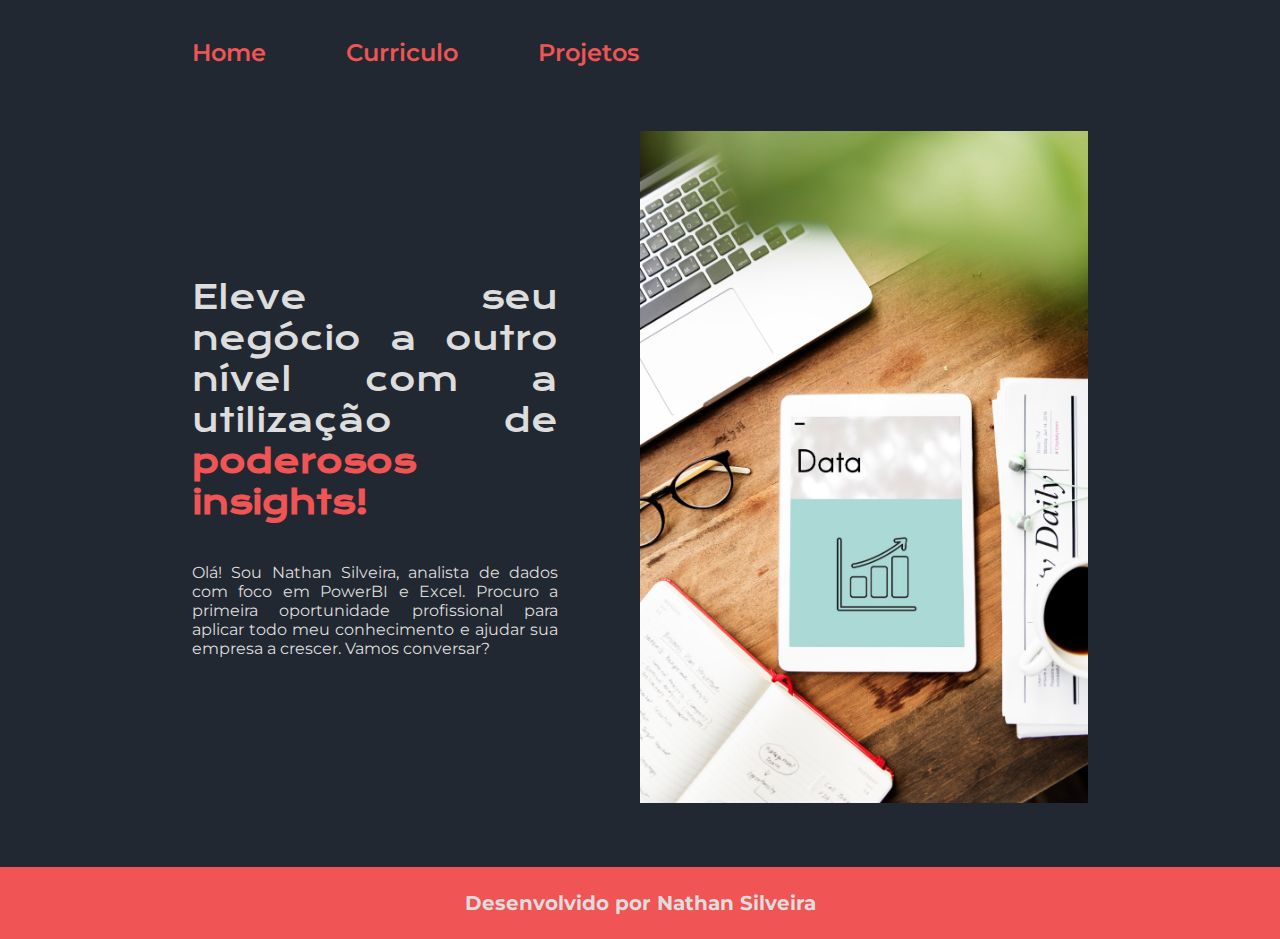
<file: index.html>
<!DOCTYPE html>
<html lang="pt-BR">
    <head>
        <meta charset="UTF-8">
        <meta http-equiv="X-UA-Compatible" content="IE=edge">
        <meta name="viewport" content="width=device-width, initial-scale=1.0">
        <title>Portfolio</title>
        
        <link rel="stylesheet" href="styles/style.css">   
    </head>
    <body>
        <header class="cabecalho">
            <nav class="cabecalho__menu">
                <a class="cabecalho__menu__link" href="index.html">Home</a>
                <a class="cabecalho__menu__link" href="curriculo.html">Curriculo</a>
                <a class="cabecalho__menu__link" href="projetos.html">Projetos</a>
            </nav>
        </header>
        <main class="apresentacao">
            <section class="apresentacao__conteudo">
                <h1 class="apresentacao__conteudo__titulo">Eleve seu negócio a outro nível com a utilização de <strong class="titulo-destaque">poderosos insights!</strong></h1>
                <p class="apresentacao__conteudo__texto">Olá! Sou <a class="nome">Nathan Silveira</a>, analista de dados com foco em PowerBI e Excel. Procuro a primeira oportunidade profissional para aplicar todo meu conhecimento e ajudar sua empresa a crescer. Vamos conversar?</p>
                <!-- <div class="apresentacao__links"> 
                    <h2 class="apresentacao__links__subtitulo">Acesse minhas redes</h2>
                    <a class="apresentacao__links__navegacao" href="https://github.com/nathan-silveira">
                        <img src="assets/github.png">
                        <p class="apresentacao__links__navegacao__titulo">Github</p>
                    </a>
                    <a class="apresentacao__links__navegacao" href="https://www.linkedin.com/">
                        <img src="assets/linkedin.png">
                        <p class="apresentacao__links__navegacao__titulo">Linkedin</p>
                    </a>
                </div>-->
            </section>
            <img class="apresentacao__imagem" src="assets/imagem.png" alt="Foto">
        </main>
        <footer class="rodape">
            <p class="rodape__titulo">Desenvolvido por Nathan Silveira</p>
        </footer>
    </body>
</html>
</file>
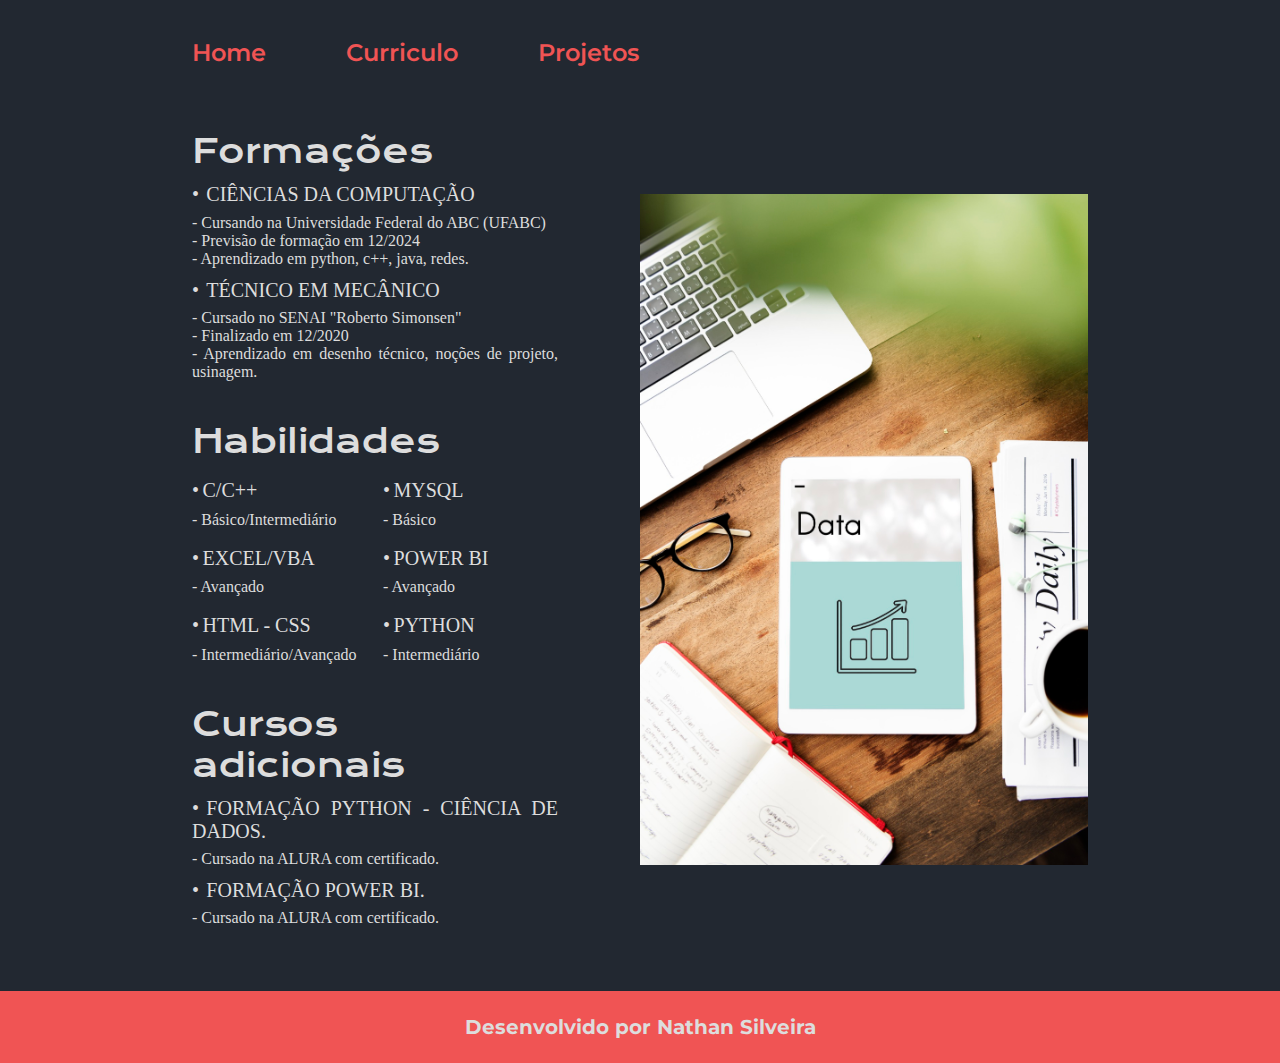
<file: curriculo.html>
<!DOCTYPE html>
<html lang="pt-BR">
<head>
    <meta charset="UTF-8">
    <meta http-equiv="X-UA-Compatible" content="IE=edge">
    <meta name="viewport" content="width=device-width, initial-scale=1.0">
    <title>Curriculo</title>
    <link rel="stylesheet" href="styles/style.css">  
</head>
<body>
    <header class="cabecalho">
        <nav class="cabecalho__menu">
            <a class="cabecalho__menu__link" href="index.html">Home</a>
            <a class="cabecalho__menu__link" href="curriculo.html">Curriculo</a>
            <a class="cabecalho__menu__link" href="projetos.html">Projetos</a>
        </nav>
    </header>
    <main class="apresentacao">
        <section class="apresentacao__conteudo">
            <section class="informacoes__gerais">
                <h1 class="apresentacao__conteudo__titulo">Formações</h1>
                <dl class="apresentacao__conteudo__lista__formacao">
                    <dt class="apresentacao__conteudo__lista__formacao__titulo">CIÊNCIAS DA COMPUTAÇÃO</dt>
                    <dd class="apresentacao__conteudo__lista__formacao__descricao">- Cursando na Universidade Federal do ABC (UFABC)</dd>
                    <dd class="apresentacao__conteudo__lista__formacao__descricao">- Previsão de formação em 12/2024</dd>
                    <dd class="apresentacao__conteudo__lista__formacao__descricao">- Aprendizado em python, c++, java, redes.</dd>
                    <dt class="apresentacao__conteudo__lista__formacao__titulo">TÉCNICO EM MECÂNICO</dt>
                    <dd class="apresentacao__conteudo__lista__formacao__descricao">- Cursado no SENAI "Roberto Simonsen"</dd>
                    <dd class="apresentacao__conteudo__lista__formacao__descricao">- Finalizado em 12/2020</dd>
                    <dd class="apresentacao__conteudo__lista__formacao__descricao">- Aprendizado em desenho técnico, noções de projeto, usinagem.</dd>
                </dl>
            </section>
            <section class="Estudos">
                <h1 class="apresentacao__conteudo__titulo">Habilidades</h1>
                <dl class="apresentacao__conteudo__lista__habilidades">
                    <dt class="apresentacao__conteudo__lista__habilidades__titulo">C/C++</dt>
                    <dd class="apresentacao__conteudo__lista__habilidades__descricao">- Básico/Intermediário</dd>
                    <dt class="apresentacao__conteudo__lista__habilidades__titulo">EXCEL/VBA</dt>
                    <dd class="apresentacao__conteudo__lista__habilidades__descricao">- Avançado</dd> 
                    <dt class="apresentacao__conteudo__lista__habilidades__titulo">HTML - CSS</dt>
                    <dd class="apresentacao__conteudo__lista__habilidades__descricao">- Intermediário/Avançado</dd>
                    <dt class="apresentacao__conteudo__lista__habilidades__titulo">MYSQL</dt>
                    <dd class="apresentacao__conteudo__lista__habilidades__descricao">- Básico</dd>  
                    <dt class="apresentacao__conteudo__lista__habilidades__titulo">POWER BI</dt>
                    <dd class="apresentacao__conteudo__lista__habilidades__descricao">- Avançado</dd>
                    <dt class="apresentacao__conteudo__lista__habilidades__titulo">PYTHON</dt>
                    <dd class="apresentacao__conteudo__lista__habilidades__descricao">- Intermediário</dd>          
                </dl>
            </section>
            <section class="informacoes__gerais">
                <h1 class="apresentacao__conteudo__titulo">Cursos adicionais</h1>
                <dl class="apresentacao__conteudo__lista__cursos">
                    <dt class="apresentacao__conteudo__lista__cursos__titulo">FORMAÇÃO PYTHON - CIÊNCIA DE DADOS.</dt>
                    <dd class="apresentacao__conteudo__lista__cursos__descricao">- Cursado na ALURA com certificado.</dd>
                    <dt class="apresentacao__conteudo__lista__cursos__titulo">FORMAÇÃO POWER BI.</dt>
                    <dd class="apresentacao__conteudo__lista__cursos__descricao">- Cursado na ALURA com certificado.</dd>
                </dl>
            </section>
        </section>
        <img class="apresentacao__imagem" src="assets/imagem.png" alt="Foto">
    </main>
    <footer class="rodape">
        <p class="rodape__titulo">Desenvolvido por Nathan Silveira</p>
    </footer>
</body>
</html>
</file>
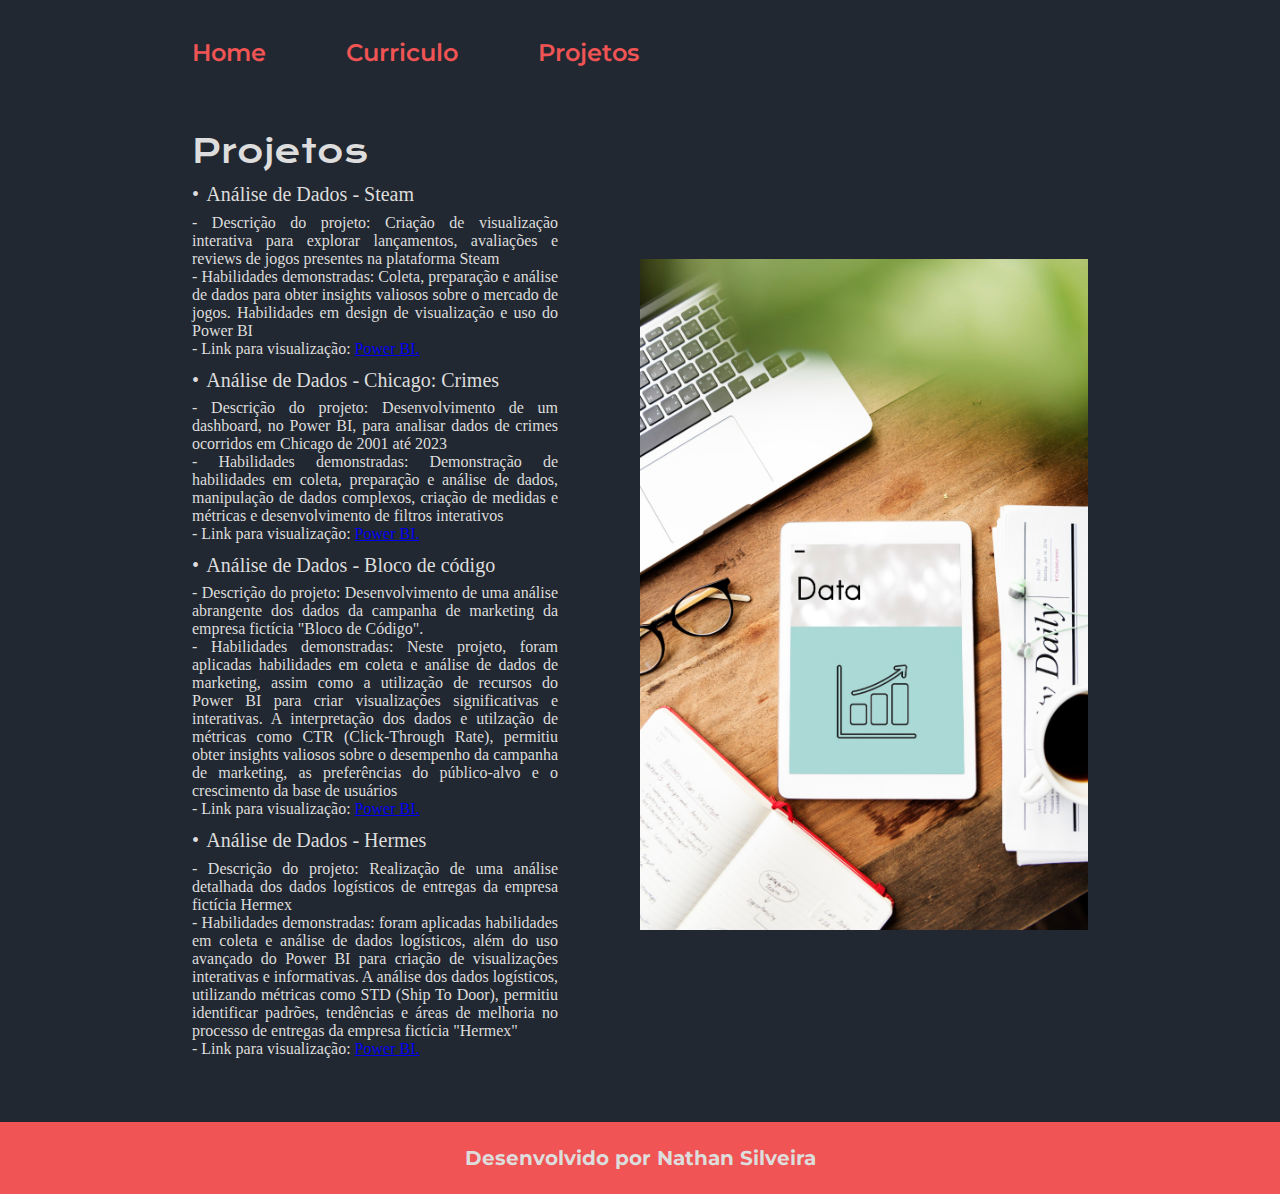
<file: projetos.html>
<!DOCTYPE html>
<html lang="pt-BR">
<head>
    <meta charset="UTF-8">
    <meta http-equiv="X-UA-Compatible" content="IE=edge">
    <meta name="viewport" content="width=device-width, initial-scale=1.0">
    <title>Projetos</title>
    <link rel="stylesheet" href="styles/style.css">  
</head>
<body>
    <header class="cabecalho">
        <nav class="cabecalho__menu">
            <a class="cabecalho__menu__link" href="index.html">Home</a>
            <a class="cabecalho__menu__link" href="curriculo.html">Curriculo</a>
            <a class="cabecalho__menu__link" href="projetos.html">Projetos</a>
        </nav>
    </header>
    <main class="apresentacao">
        <section class="apresentacao__conteudo">
            <section class="informacoes__gerais">
                <h1 class="apresentacao__conteudo__titulo">Projetos</h1>
                <dl class="apresentacao__conteudo__lista__formacao">
                    <dt class="apresentacao__conteudo__lista__formacao__titulo">Análise de Dados - Steam</dt>
                    <dd class="apresentacao__conteudo__lista__formacao__descricao">- Descrição do projeto: Criação de visualização interativa para explorar lançamentos, avaliações e reviews de jogos presentes na plataforma Steam</dd>
                    <dd class="apresentacao__conteudo__lista__formacao__descricao">- Habilidades demonstradas: Coleta, preparação e análise de dados para obter insights valiosos sobre o mercado de jogos. Habilidades em design de visualização e uso do Power BI</dd>
                    <dd class="apresentacao__conteudo__lista__formacao__descricao">- Link para visualização: <a href="https://app.powerbi.com/view?r=eyJrIjoiOGE1NDA4ODAtMzFiYi00OWIxLWFiOGUtMzA0ZjhlZDY5MzRlIiwidCI6IjE2OGQ0MTM3LWQ2ZjYtNDVmOC1hYWE3LWQxYTcwMjMzMDk1ZSIsImMiOjR9">Power BI.</a></dd>

                    <dt class="apresentacao__conteudo__lista__formacao__titulo">Análise de Dados - Chicago: Crimes</dt>
                    <dd class="apresentacao__conteudo__lista__formacao__descricao">- Descrição do projeto: Desenvolvimento de um dashboard, no Power BI, para analisar dados de crimes ocorridos em Chicago de 2001 até 2023</dd>
                    <dd class="apresentacao__conteudo__lista__formacao__descricao">- Habilidades demonstradas:  Demonstração de habilidades em coleta, preparação e análise de dados, manipulação de dados complexos, criação de medidas e métricas e desenvolvimento de filtros interativos</dd>
                    <dd class="apresentacao__conteudo__lista__formacao__descricao">- Link para visualização: <a href="https://app.powerbi.com/view?r=eyJrIjoiODAxNDJhOGUtZTRiNC00NzRjLTk4NGMtZjU0MzIyZjk1N2QzIiwidCI6IjE2OGQ0MTM3LWQ2ZjYtNDVmOC1hYWE3LWQxYTcwMjMzMDk1ZSIsImMiOjR9">Power BI.</a></dd>

                    <dt class="apresentacao__conteudo__lista__formacao__titulo">Análise de Dados - Bloco de código</dt>
                    <dd class="apresentacao__conteudo__lista__formacao__descricao">- Descrição do projeto: Desenvolvimento de uma análise abrangente dos dados da campanha de marketing da empresa fictícia "Bloco de Código". </dd>
                    <dd class="apresentacao__conteudo__lista__formacao__descricao">- Habilidades demonstradas: Neste projeto, foram aplicadas habilidades em coleta e análise de dados de marketing, assim como a utilização de recursos do Power BI para criar visualizações significativas e interativas. A interpretação dos dados e utilzação de métricas como CTR (Click-Through Rate), permitiu obter insights valiosos sobre o desempenho da campanha de marketing, as preferências do público-alvo e o crescimento da base de usuários</dd>
                    <dd class="apresentacao__conteudo__lista__formacao__descricao">- Link para visualização: <a href="https://app.powerbi.com/view?r=eyJrIjoiYjliMTEzNGEtN2RlMC00MzVlLWI3YzYtNjdhZWIyMWE1MTdlIiwidCI6IjE2OGQ0MTM3LWQ2ZjYtNDVmOC1hYWE3LWQxYTcwMjMzMDk1ZSIsImMiOjR9">Power BI.</a></dd>

                    <dt class="apresentacao__conteudo__lista__formacao__titulo">Análise de Dados - Hermes</dt>
                    <dd class="apresentacao__conteudo__lista__formacao__descricao">- Descrição do projeto: Realização de uma análise detalhada dos dados logísticos de entregas da empresa fictícia Hermex</dd>
                    <dd class="apresentacao__conteudo__lista__formacao__descricao">- Habilidades demonstradas: foram aplicadas habilidades em coleta e análise de dados logísticos, além do uso avançado do Power BI para criação de visualizações interativas e informativas. A análise dos dados logísticos, utilizando métricas como STD (Ship To Door), permitiu identificar padrões, tendências e áreas de melhoria no processo de entregas da empresa fictícia "Hermex"</dd>
                    <dd class="apresentacao__conteudo__lista__formacao__descricao">- Link para visualização: <a href="https://app.powerbi.com/view?r=eyJrIjoiZWYwNjg5ZDQtNjhhYi00Njk5LWE0MzUtMWZiYWY0YjliNzdkIiwidCI6IjE2OGQ0MTM3LWQ2ZjYtNDVmOC1hYWE3LWQxYTcwMjMzMDk1ZSIsImMiOjR9">Power BI.</a></dd>
                        
                    
                </dl>
            </section>
        </section>
        <img class="apresentacao__imagem" src="assets/imagem.png" alt="Foto">
    </main>
    <footer class="rodape">
        <p class="rodape__titulo">Desenvolvido por Nathan Silveira</p>
    </footer>
</body>
</html>
</file>
<file: styles/style.css>
@import url('https://fonts.googleapis.com/css2?family=Krona+One&family=Montserrat:wght@400;600&display=swap');

:root {
    --cor-primaria: #222831;
    --cor-secundaria:#DDDDDD;
    --cor-terciaria: #F05454;
    --cor-hover: #30475E;

    --fonte-primaria:'Krona One', sans-serif;
    --fonte-secundaria:'Montserrat', sans-serif;
}

* {
    margin: 0;
    padding: 0;
}

body {
    box-sizing: border-box;
    background-color: var(--cor-primaria);
    color: var(--cor-secundaria);
}

.cabecalho {
    padding: 3% 0% 0% 15%;
}

.cabecalho__menu {
    display: flex;
    gap: 80px;
}

.cabecalho__menu__link {
    color:var(--cor-terciaria);
    font-family: var(--fonte-secundaria);
    font-weight: 600;
    font-size: 1.5rem;
    text-decoration: none;
}

.titulo-destaque {
    color: var(--cor-terciaria);
}

.apresentacao {
    padding: 5% 15%;
    display: flex;
    align-items: center;
    justify-content: space-between;
    gap: 82px;
}

.apresentacao__conteudo {
    width: 50%;
    text-align: justify;
    display: flex;
    flex-direction: column;
    gap: 40px;
    
}

.apresentacao__conteudo__titulo {
    font-size: 2rem;
    font-family: var(--fonte-primaria);
    font-weight: 400;
}

.apresentacao__conteudo__texto {
    font: 24px;
    font-family: var(--fonte-secundaria);
}

.apresentacao__links {
    display: flex;
    flex-direction: column;
    justify-content: space-between;
    align-items: center;
    gap: 32px;
}

.apresentacao__links__subtitulo {
    font-family: var(--fonte-primaria);
    font-weight: 400;
    font-size: 1.25rem;
}

.apresentacao__links__navegacao { 
    display: flex;
    justify-content: center;
    gap: 16px;
    width: 75%;
    font-family: var(--fonte-secundaria);
    text-align: center;
    font-size: 1.25rem;
    font-weight: 600;
    padding: 21.5px 0;
    text-decoration: none;
    color: var(--cor-secundaria); 
    border: 2px solid var(--cor-terciaria);
    border-radius: 8px;
    
}

.apresentacao__links__navegacao:hover {
    background-color: var(--cor-hover);
}

.apresentacao__links__navegacao__titulo:hover {
    text-decoration: underline;
    color: var(--cor-terciaria);
    font-size: 1.5rem;
}

.apresentacao__imagem {
    width: 50%;
}

.rodape {
    padding: 24px; 
    background-color: var(--cor-terciaria);
    color: var(--cor-secundaria);
    text-align: center;     
    font-family: var(--fonte-secundaria);
    font-weight: 700;
    font-size: 1.25rem;
}


/* styles para curriculo.html */


.apresentacao__conteudo__lista__formacao__titulo::before{
    content: "•";
    color:var(--cor-secundaria);
    margin:0 2% 0 0;
}

.apresentacao__conteudo__lista__formacao__titulo {
    list-style-type: circle;
    padding: 3% 0% 2% 0%;
    font-size: 1.25rem;
}

.apresentacao__conteudo__lista__formacao__descricao {
    font-size: 1rem;
}

.apresentacao__conteudo__lista__habilidades__titulo::before{
    content: "•";
    color:var(--cor-secundaria);
    margin:0 2% 0 0;
}

.apresentacao__conteudo__lista__habilidades {
    columns: 2;
}

.apresentacao__conteudo__lista__habilidades__titulo {
    padding: 10% 0% 5% 0%;
    font-size: 1.25rem;
}

.apresentacao__conteudo__lista__habilidades__descricao{
    font-size: 1rem;
    break-before: avoid;
}

.apresentacao__conteudo__lista__cursos__titulo::before{
    content: "•";
    color:var(--cor-secundaria);
    margin:0 2% 0 0;
}

.apresentacao__conteudo__lista__cursos__titulo {
    list-style-type: circle;
    padding: 3% 0% 2% 0%;
    font-size: 1.25rem;
}

.apresentacao__conteudo__lista__cursos__descricao {
    font-size: 1rem;
}

.apresentacao__conteudo__lista__cursos__descricao__link{
    text-decoration:underline;
    font-weight: bold;
    color: var(--cor-secundaria);
}

.apresentacao__preview {
    width: 10%;
}

@media (max-width: 1200px) {
    .cabecalho{
        padding: 10%;
    }

    .cabecalho__menu{
        justify-content: center;
    }

    .apresentacao{
        flex-direction: column-reverse;
        padding: 5%;
    }

    .apresentacao__conteudo{
        width: auto;
    }

    .apresentacao__imagem{
        width: auto;
    }


}
</file>
